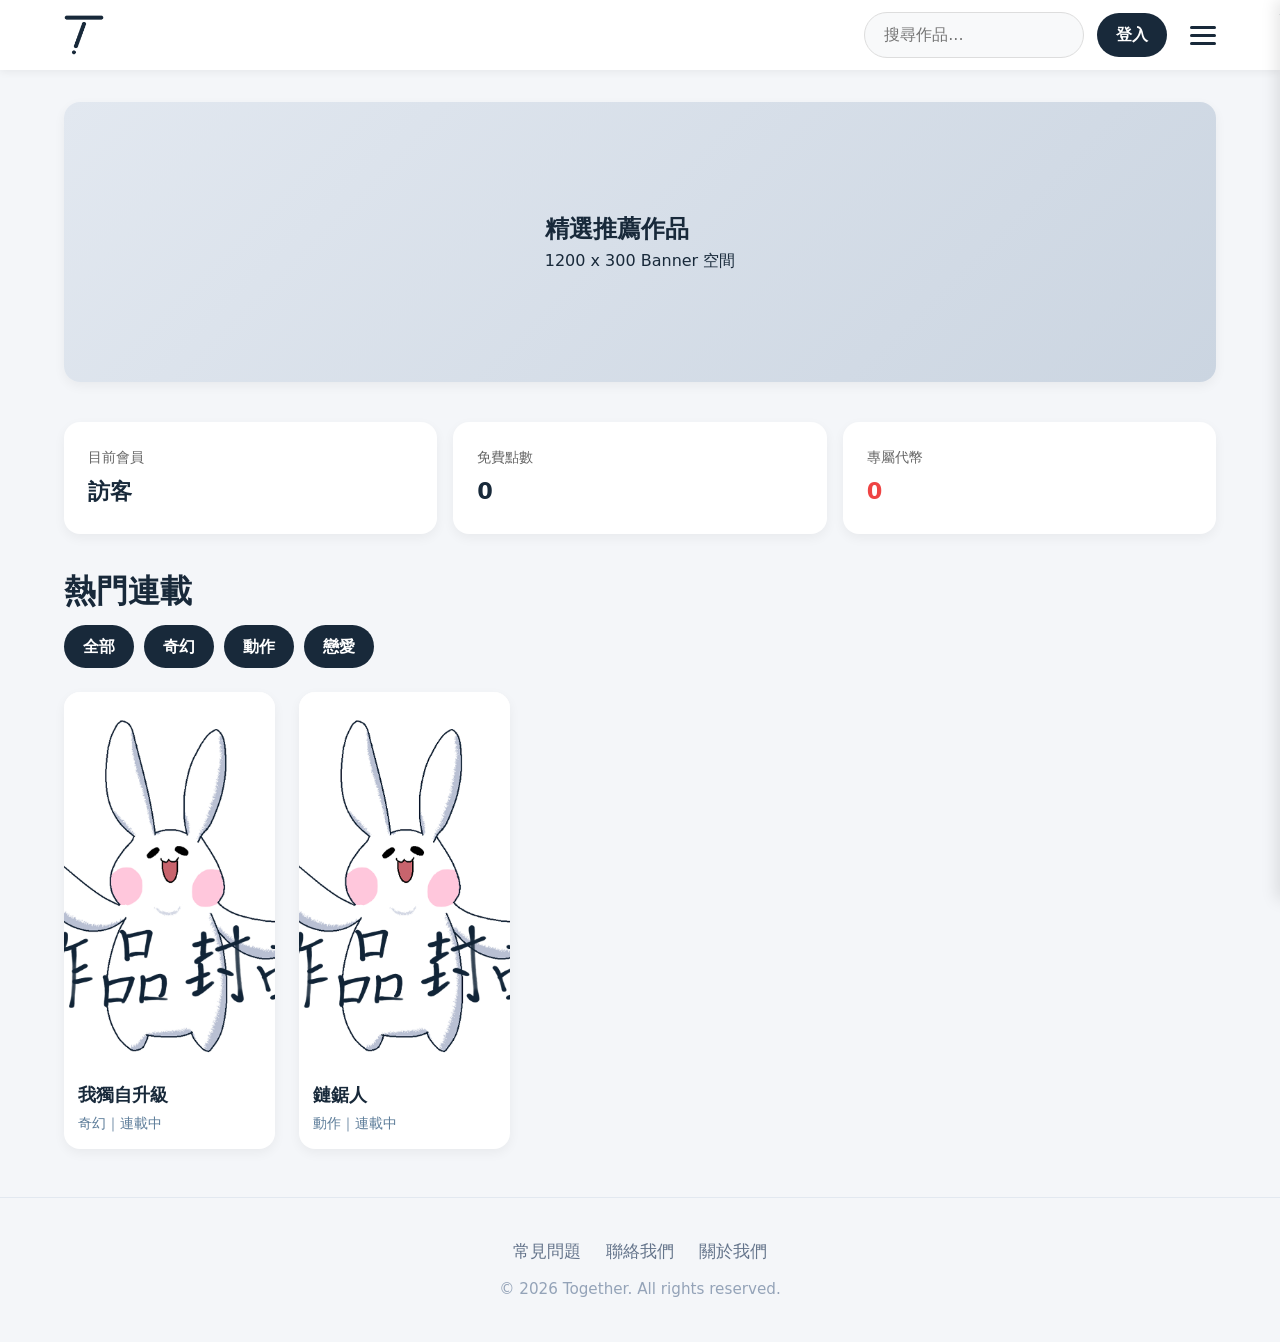
<file: index.html>
<!doctype html>
<html lang="zh-TW">
  <head>
    <meta charset="UTF-8" />
    <meta name="viewport" content="width=device-width, initial-scale=1.0" />
    <title>Together - 線上漫畫平台</title>
    <link rel="stylesheet" href="./style.css" />
  </head>
  <body>
    <nav class="navbar" id="mainNavbar">
      <div class="container navbar-inner">
        <a href="#" class="logo nav-home-link"
          ><img src="./pic/logo.webp" alt="Together"
        /></a>
        <div class="nav-right">
          <input
            type="search"
            placeholder="搜尋作品..."
            class="search-bar"
            id="searchInput"
          />
          <button class="btn-login" id="loginBtn">登入</button>
          <div class="user-area hidden" id="userArea">
            <button class="btn-user" id="userBtn">
              <img
                src="./pic/user.webp"
                alt="使用者頭像"
                id="userAvatar"
                class="user-avatar"
              />
              <span class="dropdown-arrow">▼</span>
            </button>
            <ul class="user-dropdown hidden" id="userDropdown">
              <li><a href="#" id="memberCenterBtn">會員中心</a></li>
              <li><a href="#" id="creatorCenterBtn">創作者中心</a></li>
              <li><a href="#" id="shopBrowseBtn">作者商店</a></li>
              <li><a href="#" id="taskCenterBtn">任務中心</a></li>
              <li class="admin-only hidden">
                <a href="./admin.html">管理控制台</a>
              </li>
              <li><a href="#" id="logoutBtn">登出</a></li>
            </ul>
          </div>
          <button class="hamburger" id="hamburgerBtn">
            <span></span><span></span><span></span>
          </button>
        </div>
      </div>
    </nav>

    <div class="mobile-menu" id="mobileMenu">
      <div class="mobile-menu-header">
        <a href="#" class="logo nav-home-link"
          ><img src="./pic/logo.webp" alt="Together"
        /></a>
        <button class="close-btn" id="closeBtn">×</button>
      </div>
      <ul class="mobile-nav-links">
        <li class="mobile-guest-only">
          <a
            href="#"
            id="mobileLoginBtn"
            style="color: #18293a; font-weight: bold"
            >會員登入 / 註冊</a
          >
        </li>
        <li class="mobile-auth-only hidden">
          <a
            href="#"
            id="mobileMemberBtn"
            style="color: #18293a; font-weight: bold"
            >會員中心</a
          >
        </li>
        <li class="mobile-auth-only hidden">
          <a
            href="#"
            id="mobileCreatorBtn"
            style="color: #18293a; font-weight: bold"
            >創作者中心</a
          >
        </li>
        <li class="menu-divider"></li>
        <li><a href="#">每日更新</a></li>
        <li><a href="#">每日推薦</a></li>
        <li><a href="#" id="mobileShopBtn">作者商店</a></li>
        <li class="menu-divider"></li>
        <li><a href="#">漫畫</a></li>
        <li><a href="#">小說</a></li>
        <li><a href="#">劇本</a></li>
        <li><a href="#">廣播劇</a></li>
        <li class="mobile-auth-only hidden menu-divider"></li>
        <li class="mobile-auth-only hidden">
          <a
            href="#"
            id="mobileLogoutBtn"
            style="color: #ef4444; font-weight: bold"
            >登出</a
          >
        </li>
      </ul>
    </div>

    <div id="loginModal" class="modal hidden">
      <div class="modal-content">
        <span class="close-btn modal-close" onclick="closeAllModals()">×</span>
        <h2 id="modalTitle" class="modal-title">會員登入</h2>
        <form id="loginForm" class="auth-form active">
          <div class="form-group">
            <label>電子郵件 / 帳號</label
            ><input type="email" id="email" required />
          </div>
          <div class="form-group">
            <label>密碼</label><input type="password" id="password" required />
          </div>
          <div class="form-options">
            <label><input type="checkbox" id="remember" /> 記住我</label
            ><a href="#" class="switch-link" data-target="forgot">忘記密碼？</a>
          </div>
          <button type="submit" class="btn-submit">登入</button>
        </form>
        <form id="registerForm" class="auth-form">
          <div class="form-group">
            <label>電子郵件</label><input type="email" id="regEmail" required />
          </div>
          <div class="form-group">
            <label>使用者名稱</label
            ><input type="text" id="regUsername" required />
          </div>
          <div class="form-group">
            <label>密碼</label
            ><input type="password" id="regPassword" required />
          </div>
          <div class="form-group">
            <label>確認密碼</label
            ><input type="password" id="regConfirmPassword" required />
          </div>
          <button type="submit" class="btn-submit">註冊</button>
        </form>
        <form id="forgotForm" class="auth-form">
          <div class="form-group">
            <label>請輸入註冊的信箱</label
            ><input type="email" id="forgotEmail" required />
          </div>
          <button type="submit" class="btn-submit">送出驗證</button>
        </form>
        <div class="signup-link" id="switchToRegister">
          還沒有帳號？
          <a href="#" class="switch-link" data-target="register">立即註冊</a>
        </div>
        <div class="signup-link hidden" id="switchToLogin">
          已有帳號？
          <a href="#" class="switch-link" data-target="login">返回登入</a>
        </div>
      </div>
    </div>

    <div class="overlay" id="overlay"></div>

    <main class="container page-section" id="homePage">
      <div class="home-banner">
        <div class="banner-content">
          <h2>精選推薦作品</h2>
          <p>1200 x 300 Banner 空間</p>
        </div>
      </div>

      <section class="member-summary">
        <div class="summary-card">
          <p class="summary-label">目前會員</p>
          <p class="summary-value" id="summaryUserName">訪客</p>
        </div>
        <div class="summary-card">
          <p class="summary-label">免費點數</p>
          <p class="summary-value" id="summaryPoints">0</p>
        </div>
        <div class="summary-card">
          <p class="summary-label">專屬代幣</p>
          <p class="summary-value" id="summaryTokens" style="color: #ef4444">
            0
          </p>
        </div>
      </section>

      <h1 class="section-title">熱門連載</h1>
      <div class="filter-toolbar">
        <button class="small-btn filter-btn" data-filter="全部">全部</button>
        <button class="small-btn filter-btn" data-filter="奇幻">奇幻</button>
        <button class="small-btn filter-btn" data-filter="動作">動作</button>
        <button class="small-btn filter-btn" data-filter="戀愛">戀愛</button>
      </div>
      <div class="comic-grid" id="comicGrid"></div>
      <p class="no-result hidden" id="noResult">找不到符合的作品</p>
    </main>

    <section class="container page-section hidden" id="comicDetailPage">
      <div id="comicDetailContent"></div>
    </section>

    <section class="container page-section hidden" id="productDetailPage">
      <div id="productDetailContent"></div>
    </section>

    <section class="hidden" id="chapterReadPage">
      <div class="chapter-read-controls">
        <div class="container reader-header-inner" style="position: relative">
          <div class="controls-left">
            <button
              class="nav-home-link"
              id="readerHomeBtn"
              style="
                background: none;
                border: none;
                cursor: pointer;
                padding: 0;
                display: flex;
                align-items: center;
              "
            >
              <img
                src="./pic/logo.webp"
                alt="Together"
                style="height: 40px; display: block"
              />
            </button>
            <button
              class="nav-text-btn mobile-hide"
              id="backToDetailBtn"
              style="font-weight: bold"
            >
              ⬅ 返回
            </button>
          </div>
          <div class="reader-top-title" id="readerTopTitle">第 X 話</div>
          <div class="controls-right">
            <button id="chapterMenuBtn" class="small-btn">目錄 ☰</button>
          </div>
        </div>
      </div>
      <div
        class="container page-section"
        id="chapterReadContent"
        style="text-align: center; padding-top: 100px"
      ></div>
    </section>

    <div id="chapterDrawer" class="chapter-drawer">
      <div class="drawer-header">
        <h3 style="margin: 0; color: #18293a">作品目錄</h3>
        <button
          class="close-btn"
          id="closeDrawerBtn"
          style="
            font-size: 2rem;
            cursor: pointer;
            background: none;
            border: none;
          "
        >
          ×
        </button>
      </div>
      <div id="drawerList" class="drawer-list"></div>
    </div>

    <section class="container page-section hidden" id="memberPage">
      <h1 class="section-title">會員中心</h1>
      <div class="dashboard-grid">
        <div class="dashboard-card" style="grid-column: 1 / -1">
          <h3>🪙 代幣兌換中心</h3>
          <div
            style="
              display: flex;
              gap: 20px;
              align-items: center;
              flex-wrap: wrap;
            "
          >
            <div
              style="
                flex: 1;
                background: #f8f9fa;
                padding: 15px;
                border-radius: 8px;
              "
            >
              <p>
                持有免費點數：<strong
                  id="exchangePointsDisplay"
                  style="color: #18293a; font-size: 1.2rem"
                  >0</strong
                >
                點
              </p>
              <p>
                持有專屬代幣：<strong
                  id="exchangeTokensDisplay"
                  style="color: #ef4444; font-size: 1.2rem"
                  >0</strong
                >
                枚
              </p>
              <p style="font-size: 0.85rem; color: #666; margin-top: 5px">
                * 兌換匯率：100 點數 = 1 代幣
              </p>
            </div>
            <form
              id="exchangeForm"
              style="flex: 1; display: flex; gap: 10px; align-items: flex-end"
            >
              <div class="form-group" style="margin-bottom: 0; flex: 1">
                <label>欲兌換的「代幣」數量</label>
                <input
                  type="number"
                  id="exchangeAmount"
                  min="1"
                  placeholder="輸入代幣數量"
                  required
                />
              </div>
              <button type="submit" class="btn-submit">確認兌換</button>
            </form>
          </div>
        </div>

        <div class="dashboard-card">
          <h3>個人資料設定</h3>
          <form id="profileForm">
            <div class="form-group">
              <label>帳號 (不可更改)</label
              ><input
                type="email"
                id="profileEmail"
                disabled
                style="background: #f0f0f0"
              />
            </div>
            <div class="form-group">
              <label>使用者名稱</label
              ><input type="text" id="profileUsername" required />
            </div>
            <div class="form-group">
              <label>更改密碼</label
              ><input
                type="password"
                id="profilePassword"
                placeholder="不更改請留空"
              />
            </div>
            <button type="submit" class="btn-submit">儲存修改</button>
          </form>
        </div>
        <div class="dashboard-card">
          <h3>帳號狀態</h3>
          <div style="margin-top: 15px; line-height: 2.2; font-size: 1.05rem">
            <p><strong>會員身分：</strong> <span id="profileRole"></span></p>
            <p>
              <strong>免費點數：</strong> <span id="profilePoints"></span> 點
            </p>
            <p>
              <strong>專屬代幣：</strong>
              <span
                id="profileTokens"
                style="color: #ef4444; font-weight: bold"
              ></span>
              代幣
            </p>
            <p><strong>會員等級：</strong> <span id="profileLevel"></span></p>
          </div>
        </div>
      </div>
    </section>

    <section class="container page-section hidden" id="marketPage">
      <h1 class="section-title">作者商店</h1>
      <p class="result-text">
        在這裡支持創作者的精美周邊，使用代幣即可直接購買
      </p>
      <div class="comic-grid" id="productGrid"></div>
      <p class="no-result hidden" id="noProductResult">目前沒有商品</p>
    </section>

    <section class="container page-section hidden" id="taskPage">
      <h1 class="section-title">任務中心</h1>
      <p class="result-text">完成每日任務，賺取點數來兌換代幣！</p>
      <div class="task-grid" id="taskGrid"></div>
    </section>

    <section class="container page-section hidden" id="creatorCenterPage">
      <h1 class="section-title">創作者中心</h1>
      <div class="creator-tabs">
        <button class="tab-btn active" data-target="tab-works">作品管理</button>
        <button class="tab-btn" data-target="tab-products">商品上架</button>
      </div>

      <div id="tab-works" class="tab-content active">
        <div class="dashboard-card" style="margin-bottom: 24px">
          <div class="card-header-toggle" onclick="toggleCardContent(this)">
            <h3>已發布作品列表</h3>
            <span class="toggle-icon">▼</span>
          </div>
          <div class="card-content">
            <div class="table-wrap">
              <table class="data-table">
                <thead>
                  <tr>
                    <th>作品名稱</th>
                    <th>分類</th>
                    <th>狀態</th>
                    <th>章節數</th>
                    <th style="width: 200px">操作</th>
                  </tr>
                </thead>
                <tbody id="creatorComicTableBody"></tbody>
              </table>
            </div>
          </div>
        </div>
        <div class="dashboard-card" style="margin-bottom: 24px">
          <div class="card-header-toggle" onclick="toggleCardContent(this)">
            <h3>新增作品</h3>
            <span class="toggle-icon collapsed">▼</span>
          </div>
          <div class="card-content hidden-content">
            <form id="createComicForm">
              <div class="form-group">
                <label>作品名稱</label
                ><input type="text" id="creatorComicTitle" required />
              </div>
              <div class="form-group">
                <label>作品分類</label
                ><select id="creatorComicCategory">
                  <option value="奇幻">奇幻</option>
                  <option value="動作">動作</option>
                  <option value="戀愛">戀愛</option>
                  <option value="懸疑">懸疑</option>
                  <option value="日常">日常</option>
                </select>
              </div>
              <div class="form-group">
                <label>主畫面封面 (9:16 直圖)</label>
                <input
                  type="file"
                  id="creatorComicCover9x16"
                  accept="image/jpeg,image/png,image/webp"
                  required
                />
              </div>

              <div class="form-group">
                <label>詳情頁封面 (1:1 方圖)</label>
                <input
                  type="file"
                  id="creatorComicCover1x1"
                  accept="image/jpeg,image/png,image/webp"
                  required
                />
              </div>
              <div class="form-group">
                <label>作品簡介</label
                ><textarea id="creatorComicDesc"></textarea>
              </div>
              <button type="submit" class="btn-submit">建立作品</button>
            </form>
          </div>
        </div>
        <div class="dashboard-card">
          <div class="card-header-toggle" onclick="toggleCardContent(this)">
            <h3>上傳新章節</h3>
            <span class="toggle-icon collapsed">▼</span>
          </div>
          <div class="card-content hidden-content">
            <form id="createChapterForm">
              <div class="form-group">
                <label>選擇所屬作品</label
                ><select id="chapterComicSelect"></select>
              </div>
              <div class="form-group">
                <label>章節名稱 (自動計算)</label
                ><input type="text" id="chapterTitle" required />
              </div>
              <div class="form-group">
                <label>內容圖片路徑 (多張圖請用逗號分隔)</label
                ><textarea
                  id="chapterImagePath"
                  placeholder="例如: ./pic/p1.jpg, ./pic/p2.jpg"
                ></textarea>
              </div>
              <div class="form-group inline-check">
                <label
                  ><input type="checkbox" id="chapterIsFree" checked />
                  設定為免費章節</label
                >
              </div>
              <div class="form-group">
                <label>解鎖代幣</label
                ><input
                  type="number"
                  id="chapterPointsCost"
                  value="0"
                  disabled
                />
              </div>
              <button type="submit" class="btn-submit">發布章節</button>
            </form>
          </div>
        </div>
      </div>

      <div id="tab-products" class="tab-content">
        <div class="dashboard-card">
          <h3>上架新商品</h3>
          <form id="sellForm">
            <div class="form-group">
              <label>商品名稱</label
              ><input type="text" id="productName" required />
            </div>
            <div class="form-group">
              <label>商品價格 (需要多少代幣)</label
              ><input type="number" id="productPrice" required />
            </div>
            <div class="form-group">
              <label>商品描述</label
              ><input type="text" id="productDesc" required />
            </div>
            <div class="form-group">
              <label>商品圖片路徑</label
              ><input
                type="text"
                id="productImage"
                placeholder="支援 .jpg, .png, .webp"
                required
              />
            </div>
            <button type="submit" class="btn-submit">確認上架</button>
          </form>
        </div>
        <div class="dashboard-card" style="margin-top: 24px">
          <h3>我上架的商品</h3>
          <div class="comic-grid" id="myProductGrid"></div>
          <p class="no-result hidden" id="noMyProductResult">
            目前沒有上架商品
          </p>
        </div>
      </div>
    </section>

    <div id="creatorEditComicModal" class="modal hidden">
      <div class="edit-modal-container">
        <div class="edit-modal-header">
          <h2 style="margin: 0; color: #18293a">編輯作品資料</h2>
          <span
            class="close-btn"
            onclick="closeAllModals()"
            style="font-size: 2rem"
            >&times;</span
          >
        </div>
        <form id="creatorEditComicForm" class="edit-form-wide">
          <input type="hidden" id="creatorEditComicId" />
          <div class="edit-form-grid">
            <div class="form-group">
              <label>作品名稱</label
              ><input type="text" id="creatorEditComicTitle" required />
            </div>
            <div class="form-group">
              <label>分類</label
              ><select id="creatorEditComicCategory">
                <option value="奇幻">奇幻</option>
                <option value="動作">動作</option>
                <option value="戀愛">戀愛</option>
                <option value="懸疑">懸疑</option>
                <option value="日常">日常</option>
              </select>
            </div>
            <div class="form-group">
              <label>狀態</label
              ><select id="creatorEditComicStatus">
                <option value="連載中">連載中</option>
                <option value="完結">完結</option>
                <option value="暫停連載">暫停連載</option>
                <option value="停更">停更</option>
              </select>
            </div>
            <div class="form-group">
              <label>主畫面封面 (9:16 直圖)</label
              ><input type="text" id="creatorEditComicCover9x16" required />
            </div>
            <div class="form-group">
              <label>詳情頁封面 (1:1 方圖)</label
              ><input type="text" id="creatorEditComicCover1x1" required />
            </div>
          </div>
          <div class="form-group">
            <label>作品簡介</label
            ><textarea
              id="creatorEditComicDesc"
              style="min-height: 100px"
            ></textarea>
          </div>
          <div class="edit-form-actions">
            <button
              type="button"
              class="btn-action"
              onclick="closeAllModals()"
              style="margin-right: 15px"
            >
              取消編輯
            </button>
            <button type="submit" class="btn-submit" style="width: 200px">
              儲存變更
            </button>
          </div>
        </form>
      </div>
    </div>

    <div id="chapterManageModal" class="modal hidden">
      <div class="edit-modal-container">
        <div class="edit-modal-header">
          <h2 style="margin: 0; color: #18293a">
            管理章節 - <span id="manageComicTitle"></span>
          </h2>
          <span
            class="close-btn"
            onclick="closeAllModals()"
            style="font-size: 2rem"
            >&times;</span
          >
        </div>
        <div class="table-wrap" style="max-height: 400px; overflow-y: auto">
          <table class="data-table">
            <thead>
              <tr>
                <th>章節名稱</th>
                <th>狀態</th>
                <th>解鎖費用</th>
                <th style="width: 100px">操作</th>
              </tr>
            </thead>
            <tbody id="manageChapterTableBody"></tbody>
          </table>
        </div>
      </div>
    </div>

    <div id="chapterEditModal" class="modal hidden">
      <div class="modal-content" style="max-width: 500px">
        <span class="close-btn modal-close" onclick="closeChapterEditModal()"
          >×</span
        >
        <h2 class="modal-title">編輯章節</h2>
        <form id="chapterEditForm" class="auth-form active">
          <input type="hidden" id="editChapterId" />
          <input type="hidden" id="editChapterComicId" />
          <div class="form-group">
            <label>章節名稱</label
            ><input type="text" id="editChapterTitle" required />
          </div>
          <div class="form-group">
            <label>內容圖片路徑 (逗號分隔)</label
            ><textarea id="editChapterImages" required></textarea>
          </div>
          <div class="form-group inline-check">
            <label
              ><input type="checkbox" id="editChapterIsFree" />
              設定為免費章節</label
            >
          </div>
          <div class="form-group">
            <label>解鎖代幣</label
            ><input type="number" id="editChapterPointsCost" />
          </div>
          <button
            type="submit"
            class="btn-submit"
            style="width: 100%; margin-top: 10px"
          >
            儲存修改
          </button>
        </form>
      </div>
    </div>

    <footer class="main-footer" id="mainFooter">
      <div class="footer-links">
        <a href="#">常見問題</a><a href="#">聯絡我們</a><a href="#">關於我們</a>
      </div>
      <p class="footer-copy">© 2026 Together. All rights reserved.</p>
    </footer>

    <script src="./function.js"></script>
  </body>
</html>
</file>
<file: style.css>
/* 基礎設定 */
* {
  margin: 0;
  padding: 0;
  box-sizing: border-box;
}
body {
  font-family:
    system-ui,
    -apple-system,
    "Microsoft JhengHei",
    sans-serif;
  background: #f4f6f9;
  color: #333333;
  line-height: 1.6;
  display: flex;
  flex-direction: column;
  min-height: 100vh;
}
body.no-scroll {
  overflow: hidden;
}
a {
  text-decoration: none;
  color: inherit;
}
ul {
  list-style: none;
}
button,
input,
select,
textarea {
  font: inherit;
}
textarea {
  resize: vertical;
  min-height: 90px;
}
.container {
  max-width: 1200px;
  margin: 0 auto;
  padding: 0 1.5rem;
  width: 100%;
}
.hidden {
  display: none !important;
}
.page-section {
  padding-top: 2rem;
  padding-bottom: 3rem;
  flex: 1;
}

/* 頂部導覽列 Navbar */
.navbar {
  background: #ffffff;
  position: sticky;
  top: 0;
  z-index: 1000;
  box-shadow: 0 2px 8px rgba(0, 0, 0, 0.06);
  height: 70px;
  display: flex;
  align-items: center;
  transition: 0.3s;
}
.navbar-inner {
  width: 100%;
  display: flex;
  align-items: center;
  justify-content: space-between;
}
.logo {
  display: flex;
  align-items: center;
}
.logo img {
  max-height: 40px;
  width: auto;
  object-fit: contain;
  display: block;
}
.nav-right {
  display: flex;
  align-items: center;
  gap: 0.8rem;
}
.search-bar {
  padding: 0.55rem 1.2rem;
  border-radius: 999px;
  border: 1px solid #ddd;
  background: #f8f9fa;
  color: #333;
  width: 220px;
  transition: 0.3s;
}
.search-bar:focus {
  outline: none;
  border-color: #18293a;
  background: #fff;
}
.btn-login,
.small-btn,
.btn-submit,
.claim-btn {
  padding: 0.55rem 1.2rem;
  border: none;
  border-radius: 999px;
  background: #18293a;
  color: white;
  cursor: pointer;
  font-weight: bold;
  transition: 0.25s;
}
.btn-login:hover,
.btn-submit:hover,
.small-btn:hover,
.claim-btn:hover {
  opacity: 0.9;
  transform: translateY(-1px);
}
.nav-text-btn {
  background: none;
  border: none;
  color: #18293a;
  font-weight: bold;
  cursor: pointer;
  padding: 0.5rem;
  font-size: 1rem;
}

/* 固定選單按鈕 */
.hamburger {
  display: flex;
  background: none;
  border: none;
  flex-direction: column;
  gap: 5px;
  cursor: pointer;
  margin-left: 10px;
}
.hamburger span {
  display: block;
  width: 26px;
  height: 3px;
  background: #18293a;
  border-radius: 2px;
}
.mobile-menu {
  position: fixed;
  top: 0;
  right: -100%;
  width: 280px;
  height: 100vh;
  background: #ffffff;
  z-index: 1100;
  padding: 1.5rem;
  transition: right 0.3s ease;
  overflow-y: auto;
  box-shadow: -4px 0 15px rgba(0, 0, 0, 0.05);
}
.mobile-menu.active {
  right: 0;
}
.mobile-menu-header {
  display: flex;
  justify-content: space-between;
  align-items: center;
  margin-bottom: 2rem;
}
.mobile-nav-links a {
  color: #333;
  display: block;
  padding: 0.8rem 0;
  font-size: 1.1rem;
  border-bottom: 1px solid #f0f0f0;
}
.close-btn {
  background: none;
  border: none;
  color: #333;
  font-size: 2.2rem;
  cursor: pointer;
}

/* 彈窗與遮罩 */
.overlay {
  position: fixed;
  inset: 0;
  background: rgba(0, 0, 0, 0.5);
  opacity: 0;
  visibility: hidden;
  transition: 0.3s;
  z-index: 900;
}
.overlay.active {
  opacity: 1;
  visibility: visible;
}
.modal {
  display: none;
  position: fixed;
  z-index: 2000;
  inset: 0;
  align-items: center;
  justify-content: center;
}
.modal.show {
  display: flex !important;
}
.modal-content {
  background-color: #fff;
  border-radius: 16px;
  padding: 2rem;
  width: 90%;
  max-width: 400px;
  position: relative;
}
.modal-close {
  position: absolute;
  top: 12px;
  right: 16px;
  color: #888;
  font-size: 1.5rem;
  cursor: pointer;
}
.modal-title {
  text-align: center;
  margin-bottom: 1.5rem;
  font-size: 1.5rem;
  color: #18293a;
}

/* 登入註冊表單 */
.auth-form {
  display: none;
}
.auth-form.active {
  display: block;
}
.form-group {
  margin-bottom: 1.2rem;
}
.form-group label {
  display: block;
  margin-bottom: 0.5rem;
  font-weight: 600;
  color: #444;
  font-size: 0.95rem;
}
.form-group input,
.form-group select,
.form-group textarea {
  width: 100%;
  padding: 12px;
  border: 1px solid #ccc;
  border-radius: 8px;
  font-size: 1rem;
}
.form-group input:disabled {
  background: #f1f5f9;
  cursor: not-allowed;
}
.form-options {
  display: flex;
  justify-content: space-between;
  align-items: center;
  margin-bottom: 1.3rem;
  font-size: 0.95rem;
}
.switch-link {
  color: #18293a;
  font-weight: 600;
}
.signup-link {
  text-align: center;
  margin-top: 1.2rem;
  font-size: 0.95rem;
  color: #666;
}

/* 首頁 Banner & 卡片 */
.home-banner {
  width: 100%;
  height: 280px;
  background: linear-gradient(135deg, #e2e8f0, #cbd5e1);
  border-radius: 16px;
  margin-bottom: 2.5rem;
  display: flex;
  align-items: center;
  justify-content: center;
  color: #18293a;
  box-shadow: 0 4px 12px rgba(0, 0, 0, 0.05);
}
.section-title {
  font-size: 2rem;
  margin-bottom: 0.5rem;
  color: #18293a;
}
.result-text {
  color: #666;
  margin-bottom: 1.25rem;
}

/* 會員資訊列 */
.member-summary {
  display: grid;
  grid-template-columns: repeat(auto-fit, minmax(200px, 1fr));
  gap: 16px;
  margin-bottom: 2rem;
}
.summary-card,
.task-card,
.dashboard-card {
  background: #ffffff;
  border-radius: 16px;
  padding: 1.5rem;
  box-shadow: 0 4px 12px rgba(0, 0, 0, 0.05);
}
.summary-label {
  font-size: 0.9rem;
  color: #666;
  margin-bottom: 0.3rem;
}
.summary-value {
  font-size: 1.4rem;
  font-weight: bold;
  color: #18293a;
}
.filter-toolbar {
  display: flex;
  gap: 0.6rem;
  flex-wrap: wrap;
  margin-bottom: 1.5rem;
}

/* 漫畫網格 (9:16) */
.comic-grid {
  display: grid;
  grid-template-columns: repeat(auto-fill, minmax(200px, 1fr));
  gap: 24px;
}
.comic-card {
  background: #ffffff;
  border-radius: 16px;
  overflow: hidden;
  box-shadow: 0 4px 12px rgba(0, 0, 0, 0.05);
  transition: 0.3s ease;
  cursor: pointer;
}
.comic-card:hover {
  transform: translateY(-5px);
  box-shadow: 0 8px 24px rgba(0, 0, 0, 0.12);
}
.cover {
  width: 100%;
  aspect-ratio: 9 / 16;
  background: #f0f0f0;
}
.cover img {
  width: 100%;
  height: 100%;
  object-fit: cover;
  display: block;
}
.comic-card h3 {
  font-size: 1.15rem;
  color: #18293a;
  margin: 12px 14px 4px;
  white-space: nowrap;
  overflow: hidden;
  text-overflow: ellipsis;
}
.comic-card .tag {
  font-size: 0.85rem;
  color: #5c7c99;
  margin: 0 14px 14px;
}

/* ✨ 詳情頁 (1:1) 及統計資訊 */
.chapter-layout-grid {
  display: grid;
  grid-template-columns: 280px 1fr;
  gap: 3rem;
  align-items: start;
}
.comic-detail-cover {
  width: 100%;
  border-radius: 12px;
  box-shadow: 0 8px 24px rgba(0, 0, 0, 0.15);
  object-fit: cover;
  aspect-ratio: 1 / 1;
}
.comic-stats-box {
  background: #fff;
  padding: 1.5rem;
  border-radius: 12px;
  box-shadow: 0 4px 12px rgba(0, 0, 0, 0.05);
  text-align: center;
  margin-top: 1.5rem;
  border-top: 4px solid #ffffff;
}
.chapter-list-wrap {
  background: #fff;
  padding: 2rem;
  border-radius: 16px;
  box-shadow: 0 4px 12px rgba(0, 0, 0, 0.05);
}
.comic-total-views {
  color: #18293a;
  font-size: 1.1rem;
  font-weight: bold;
  margin-bottom: 12px;
  text-align: left;
}
.chapter-btn {
  width: 100%;
  text-align: left;
  margin-bottom: 0.8rem;
  padding: 1rem 1.2rem;
  border: 1px solid #eee;
  border-radius: 12px;
  background: #f8f9fa;
  color: #333;
  cursor: pointer;
  font-size: 1.05rem;
  font-weight: bold;
  transition: 0.2s;
  display: flex;
  justify-content: space-between;
  align-items: center;
}
.chapter-btn:hover {
  background: #e2e8f0;
  border-color: #cbd5e1;
}

/* 閱讀頁頂部 */
.chapter-read-controls {
  position: fixed;
  top: 0;
  left: 0;
  width: 100%;
  height: 70px;
  z-index: 2000;
  background: white;
  border-bottom: 1px solid #e2e8f0;
  box-shadow: 0 2px 10px rgba(0, 0, 0, 0.04);
}
.reader-header-inner {
  display: flex;
  justify-content: space-between;
  align-items: center;
  width: 100%;
  height: 100%;
  position: relative;
}
.controls-left {
  display: flex;
  align-items: center;
  flex-wrap: nowrap;
  gap: 10px;
  z-index: 10;
  height: 100%;
}
.nav-home-link {
  display: flex;
  align-items: center;
  height: 40px;
  flex-shrink: 0;
}
.nav-home-link img {
  max-height: 100%;
  width: auto;
  object-fit: contain;
}
.controls-left .nav-text-btn {
  white-space: nowrap;
  flex-shrink: 0;
}
.reader-top-title {
  position: absolute;
  left: 50%;
  transform: translateX(-50%);
  font-weight: 700;
  font-size: 1.15rem;
  color: #334155;
  text-align: center;
}
.reader-page-image {
  width: 100%;
  max-width: 900px;
  display: block;
  margin: 0 auto 1.5rem;
  border-radius: 8px;
  box-shadow: 0 4px 12px rgba(0, 0, 0, 0.1);
}

/* 側邊目錄與底部按鈕 */
.chapter-drawer {
  position: fixed;
  top: 0;
  right: -320px;
  width: 320px;
  height: 100vh;
  background: #fff;
  z-index: 2100;
  box-shadow: -4px 0 15px rgba(0, 0, 0, 0.1);
  transition: 0.3s;
  display: flex;
  flex-direction: column;
}
.chapter-drawer.active {
  right: 0;
}
.drawer-chapter-btn {
  display: block;
  width: 100%;
  text-align: left;
  padding: 14px 15px;
  border: none;
  background: none;
  border-bottom: 1px solid #f0f0f0;
  cursor: pointer;
  font-size: 1.05rem;
  color: #444;
}
.reader-bottom-actions {
  max-width: 900px;
  margin: 2rem auto 4rem;
  text-align: center;
}
.interaction-btns {
  display: flex;
  justify-content: center;
  flex-wrap: wrap;
  gap: 1rem;
  margin-bottom: 2rem;
  align-items: center;
}
.action-btn {
  padding: 0.8rem 1.5rem;
  border-radius: 999px;
  border: 1px solid #ddd;
  background: white;
  font-weight: bold;
  cursor: pointer;
  transition: 0.2s;
  color: #444;
}
.action-btn:hover {
  background: #f8f9fa;
  border-color: #ccc;
}
.nav-btns {
  display: flex;
  justify-content: space-between;
  gap: 1rem;
}
.nav-btn {
  flex: 1;
  padding: 1rem;
  border-radius: 12px;
  background: #18293a;
  color: white;
  font-weight: bold;
  cursor: pointer;
  border: none;
  transition: 0.2s;
}

/* 使用者下拉選單 */
.user-area {
  position: relative;
}
.btn-user {
  padding: 4px 10px 4px 4px;
  display: flex;
  align-items: center;
  gap: 8px;
  background: #f0f0f0;
  color: #18293a;
  border: none;
  border-radius: 999px;
  font-weight: bold;
  cursor: pointer;
}
.user-avatar {
  width: 34px;
  height: 34px;
  border-radius: 50%;
  object-fit: cover;
}
.user-dropdown {
  position: absolute;
  top: 100%;
  right: 0;
  background: white;
  border: 1px solid #eee;
  border-radius: 8px;
  box-shadow: 0 4px 12px rgba(0, 0, 0, 0.08);
  min-width: 150px;
  margin-top: 10px;
  padding: 6px 0;
  z-index: 100;
}
.user-dropdown li a {
  display: block;
  padding: 10px 16px;
  color: #333;
  font-size: 0.95rem;
}
.user-dropdown li a:hover {
  background: #f4f6f9;
  color: #18293a;
  font-weight: bold;
}

/* 創作者中心 Tabs & 折疊 */
.creator-tabs {
  display: flex;
  gap: 20px;
  border-bottom: 2px solid #e2e8f0;
  margin-bottom: 24px;
}
.tab-btn {
  background: none;
  border: none;
  font-size: 1.1rem;
  color: #64748b;
  font-weight: bold;
  cursor: pointer;
  padding: 10px 15px;
  position: relative;
  transition: 0.3s;
}
.tab-btn:hover {
  color: #18293a;
}
.tab-btn.active {
  color: #18293a;
}
.tab-btn.active::after {
  content: "";
  position: absolute;
  bottom: -2px;
  left: 0;
  width: 100%;
  height: 3px;
  background: #18293a;
  border-radius: 3px 3px 0 0;
}
.tab-content {
  display: none;
  animation: fadeIn 0.4s ease;
}
.tab-content.active {
  display: block;
}
@keyframes fadeIn {
  from {
    opacity: 0;
    transform: translateY(5px);
  }
  to {
    opacity: 1;
    transform: translateY(0);
  }
}

.card-header-toggle {
  display: flex;
  justify-content: space-between;
  align-items: center;
  cursor: pointer;
  padding-bottom: 10px;
  border-bottom: 1px solid #eee;
  margin-bottom: 15px;
}
.card-header-toggle h3 {
  margin-bottom: 0 !important;
  color: #18293a;
}
.toggle-icon {
  font-size: 1.2rem;
  color: #18293a;
  transition: transform 0.3s ease;
}
.toggle-icon.collapsed {
  transform: rotate(-90deg);
  color: #94a3b8;
}
.hidden-content {
  display: none !important;
}

/* 表格與操作按鈕 */
.dashboard-grid {
  display: grid;
  grid-template-columns: 1fr 1fr;
  gap: 20px;
}
.table-wrap {
  overflow-x: auto;
}
.data-table {
  width: 100%;
  border-collapse: collapse;
  margin-top: 10px;
}
.data-table th,
.data-table td {
  border-bottom: 1px solid #eee;
  padding: 12px;
  text-align: left;
  font-size: 0.95rem;
}
.data-table th {
  color: #18293a;
  font-weight: bold;
}
.data-table th:last-child,
.data-table td:last-child {
  white-space: nowrap;
  width: 140px;
  text-align: center;
}
.btn-action {
  background: #e2e8f0;
  border: none;
  padding: 6px 16px;
  border-radius: 4px;
  cursor: pointer;
  color: #334155;
  font-size: 0.9rem;
  font-weight: bold;
  transition: 0.2s;
  white-space: nowrap;
}
.btn-action:hover {
  opacity: 0.8;
  background: #cbd5e1;
}

/* 寬版編輯彈窗 */
.edit-modal-container {
  background: white;
  width: 95%;
  max-width: 850px;
  border-radius: 16px;
  padding: 2.5rem;
  position: relative;
  box-shadow: 0 20px 50px rgba(0, 0, 0, 0.3);
}
.edit-modal-header {
  display: flex;
  justify-content: space-between;
  align-items: center;
  margin-bottom: 2rem;
  border-bottom: 2px solid #f1f5f9;
  padding-bottom: 1rem;
}
.edit-form-wide .edit-form-grid {
  display: grid;
  grid-template-columns: 1fr 1fr;
  gap: 20px;
}
.edit-form-actions {
  display: flex;
  justify-content: flex-end;
  margin-top: 1.5rem;
}

/* 任務卡片 */
.task-grid {
  display: grid;
  grid-template-columns: repeat(auto-fit, minmax(250px, 1fr));
  gap: 18px;
}
.task-card h3 {
  font-size: 1.1rem;
  margin-bottom: 0.5rem;
  color: #18293a;
}
.task-desc {
  color: #666;
  font-size: 0.92rem;
  margin-bottom: 0.7rem;
}
.task-meta {
  font-size: 0.9rem;
  color: #18293a;
  font-weight: bold;
  margin-bottom: 0.8rem;
}
.task-progress {
  margin-bottom: 0.8rem;
  color: #888;
  font-size: 0.92rem;
}
.claim-btn {
  width: 100%;
}
.claim-btn.disabled {
  background: #e0e0e0;
  color: #999;
  cursor: not-allowed;
}
.no-result {
  display: none;
  text-align: center;
  margin-top: 2rem;
  color: #666;
  font-size: 1.05rem;
}
.show-no-result {
  display: block !important;
}

/* 頁尾 Footer */
.main-footer {
  background: #f4f6f9;
  padding: 2.5rem 1.5rem;
  text-align: center;
  border-top: 1px solid #e2e8f0;
  width: 100%;
}
.footer-links {
  margin-bottom: 0.8rem;
  display: flex;
  justify-content: center;
  gap: 25px;
}
.footer-links a {
  color: #64748b;
  font-weight: 500;
  font-size: 1.05rem;
  transition: 0.2s;
}
.footer-links a:hover {
  color: #18293a;
}
.footer-copy {
  color: #94a3b8;
  font-size: 0.95rem;
}

/* RWD */
@media (max-width: 992px) {
  .search-bar,
  .btn-login,
  .user-area {
    display: none;
  }
  .dashboard-grid {
    grid-template-columns: 1fr;
  }
  .comic-grid {
    grid-template-columns: repeat(auto-fill, minmax(160px, 1fr));
  }
}
@media (max-width: 768px) {
  .chapter-layout-grid {
    grid-template-columns: 1fr;
  }
  .mobile-hide {
    display: none !important;
  }
  .reader-top-title {
    font-size: 1.1rem;
    max-width: 50%;
  }
  .edit-form-wide .edit-form-grid {
    grid-template-columns: 1fr;
  }
}
</file>
<file: admin.css>
* { margin: 0; padding: 0; box-sizing: border-box; }
body { font-family: system-ui, -apple-system, sans-serif; background: #f4f6f9; color: #333; display: flex; height: 100vh; overflow: hidden; }

/* 側邊欄 */
.sidebar { width: 260px; background: #18293A; color: white; display: flex; flex-direction: column; }
.sidebar-header { padding: 24px 20px; border-bottom: 1px solid rgba(255,255,255,0.1); }
.sidebar-header h2 { font-size: 1.5rem; }
.sidebar-header p { font-size: 0.85rem; color: #94a3b8; margin-top: 4px; }
.sidebar-menu { flex: 1; list-style: none; padding: 1rem 0; }
.sidebar-menu li { padding: 14px 20px; cursor: pointer; color: #cbd5e1; font-size: 1.05rem; transition: 0.2s;}
.sidebar-menu li:hover { background: rgba(255,255,255,0.05); color: white; }
.sidebar-menu li.active { background: #2563eb; color: white; border-left: 4px solid #60a5fa; }
.sidebar-footer { padding: 20px; border-top: 1px solid rgba(255,255,255,0.1); }
.back-link { color: #94a3b8; text-decoration: none; font-weight: bold; transition: 0.2s;}
.back-link:hover { color: white; }

/* 主內容區 */
.main-content { flex: 1; display: flex; flex-direction: column; overflow: hidden; }
.topbar { height: 70px; background: white; padding: 0 30px; display: flex; align-items: center; justify-content: space-between; box-shadow: 0 2px 5px rgba(0,0,0,0.02); z-index: 10;}
.topbar-right { display: flex; align-items: center; gap: 15px; }
#adminNameDisplay { font-weight: bold; color: #18293A; }
.btn-logout { background: #f1f5f9; border: 1px solid #cbd5e1; padding: 6px 16px; border-radius: 6px; cursor: pointer; font-weight: bold; color: #ef4444; transition: 0.2s;}
.btn-logout:hover { background: #fee2e2; }

/* 頁面切換與卡片 */
.content-wrapper { flex: 1; padding: 30px; overflow-y: auto; }
.admin-section { display: none; animation: fadeIn 0.3s ease; }
.admin-section.active { display: block; }
@keyframes fadeIn { from { opacity: 0; transform: translateY(10px); } to { opacity: 1; transform: translateY(0); } }

.stat-grid { display: grid; grid-template-columns: repeat(auto-fit, minmax(220px, 1fr)); gap: 24px; margin-bottom: 30px; }
.stat-card { background: white; padding: 24px; border-radius: 12px; border-left: 4px solid #18293A; box-shadow: 0 4px 12px rgba(0,0,0,0.05);}
.stat-card h3 { font-size: 1rem; color: #64748b; margin-bottom: 8px; }
.stat-value { font-size: 2rem; font-weight: bold; color: #18293A;}

.card { background: white; border-radius: 12px; padding: 24px; box-shadow: 0 4px 12px rgba(0,0,0,0.05); overflow-x: auto;}
.admin-table { width: 100%; border-collapse: collapse; }
.admin-table th, .admin-table td { padding: 14px 16px; text-align: left; border-bottom: 1px solid #e2e8f0; }
.admin-table th { background: #f8fafc; color: #334155; font-weight: bold; }
.admin-table td:last-child { white-space: nowrap; text-align: center; }
.btn-action { background: #fee2e2; border: none; padding: 6px 12px; border-radius: 4px; color: #ef4444; cursor: pointer; font-weight: bold; transition: 0.2s;}
.btn-action:hover { background: #fca5a5; color: white;}
</file>
